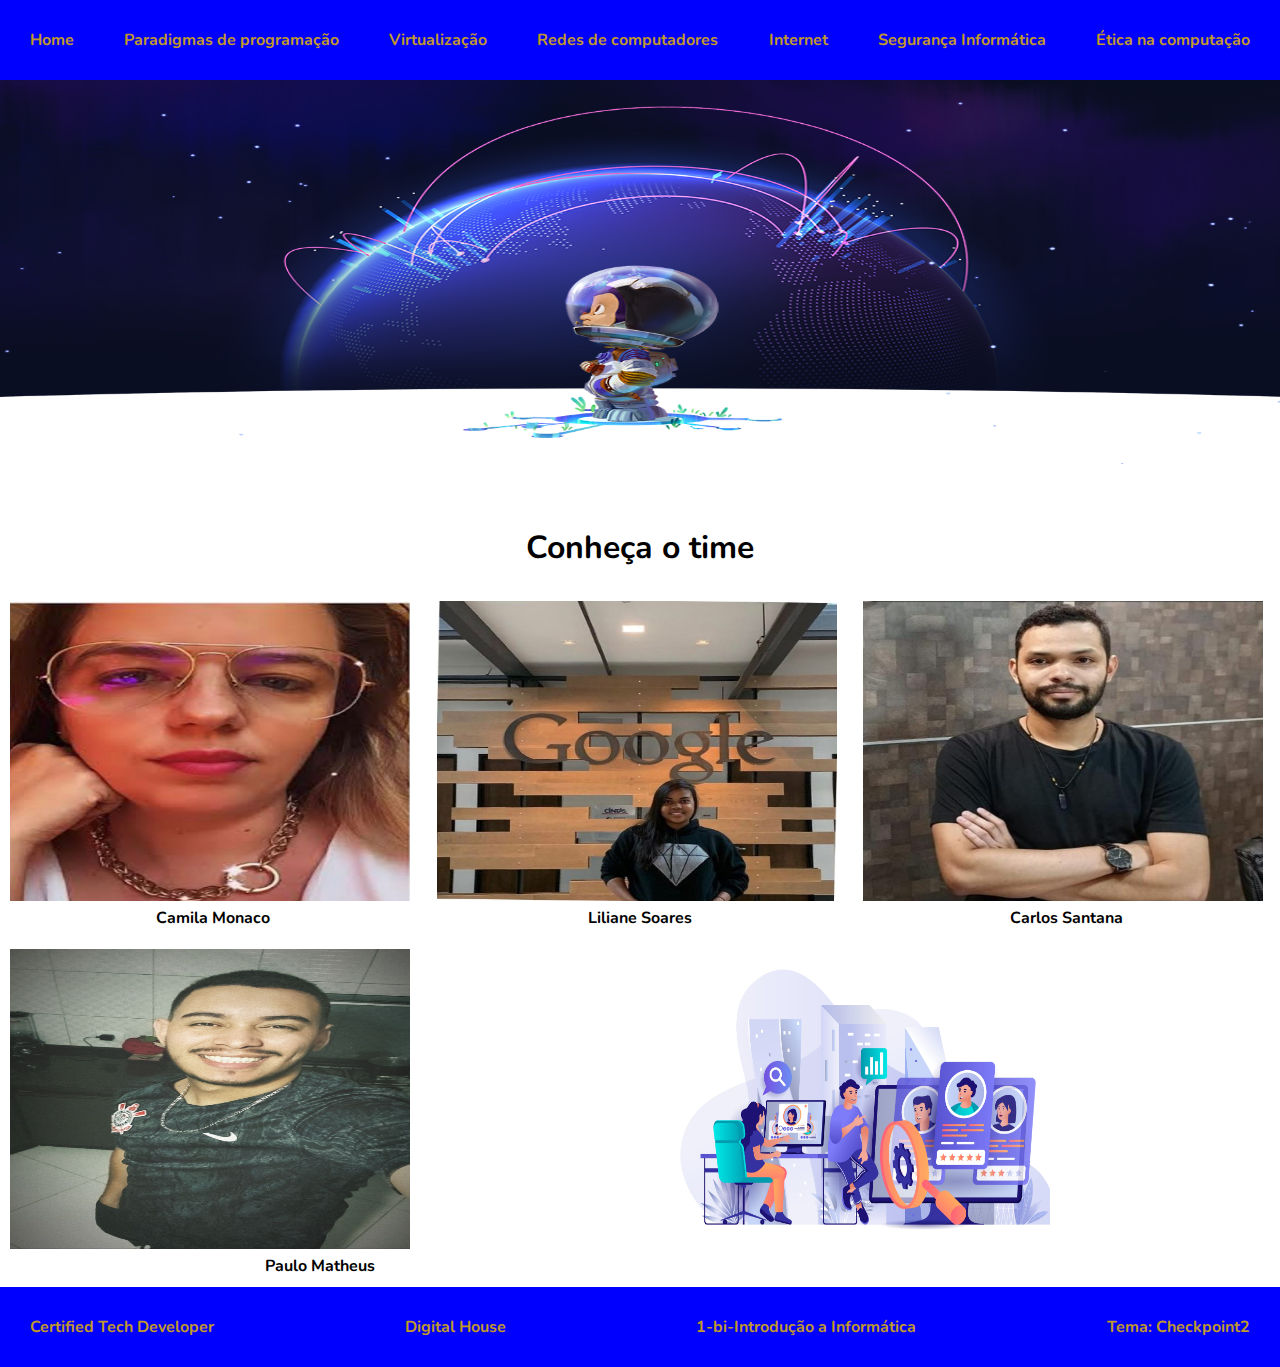
<file: index.html>
<!DOCTYPE html>
<html lang="en">
<head>
    <meta charset="UTF-8">
    <meta http-equiv="X-UA-Compatible" content="IE=edge">
    <meta name="viewport" content="width=device-width, initial-scale=1.0">
    <link rel="stylesheet" href="./css/style_historia.css">
    <title>HOME</title>
</head>
<body>
    <header class="header">
        <a class="a-header" href="index.html">Home</a>
        <a class="a-header"  href="paradigmas.html">Paradigmas de programação</a>
        <a class="a-header"  href="virtualizacao.html">Virtualização</a>
        <a class="a-header"  href="redes.html">Redes de computadores</a>
        <a class="a-header"  href="internet.html">Internet</a>
        <a class="a-header"  href="seguranca.html">Segurança Informática</a>
        <a class="a-header"  href="etica.html">Ética na computação</a>

    </header>
        <img src="img/github-social.png" class="imagem-principal" alt="gitmascote">
    <main> 
        <h1 class="h1-index">Conheça o time</h1>   
        <br/>
        
        <section class="caixaImg">
            <div class="carlos_img">
                <img src="img/camila-perfil.jfif" height="300" width="400"/>
                <a target="_blank" class="a-home" href="https://www.linkedin.com/in/camila-monaco/"><p><b>Camila Monaco</b></p></a>
            </div>
            <div>
                <img src="img/liliane-perfil.jfif" height="300" width="400">
                <a target="_blank" class="a-home" href="https://www.linkedin.com/in/soareslil/"><p><b>Liliane Soares</b></p></a>
            </div>
            <div>
                <img src="img/carlos-perfil.jfif" height="300" width="400">
                  <a target="_blank"  class="a-home" href="https://www.linkedin.com/in/carlos-henrique-inovar/"><p><b>Carlos Santana</b></p></a>
            </div>

            <div>
                <img src="img/paulo-perfil.jpeg" height="300" width="400">
                <a target="_blank" class="a-home" href="https://scottchacon.com/about.html"><p><b>Paulo Matheus</b></p></a>
            </div>

            <div class="carlos_img">
                <img src="img/logo1.jpg" height="300" width="400"/>
            </div>

        </section>
  
 

    <footer class="footer">
        <a class="a-footer" href="https://www.digitalhouse.com/br/acoes/certified-tech-developer">Certified Tech Developer</a>
        <a class="a-footer" href="https://www.digitalhouse.com/br">Digital House</a>
        <a class="a-footer" href="https://www.digitalhouse.com">1-bi-Introdução a Informática</a>
        <a class="a-footer" href="https://www.digitalhouse.com/br">Tema: Checkpoint2</a>
    </footer>
</body>
</html>
</file>
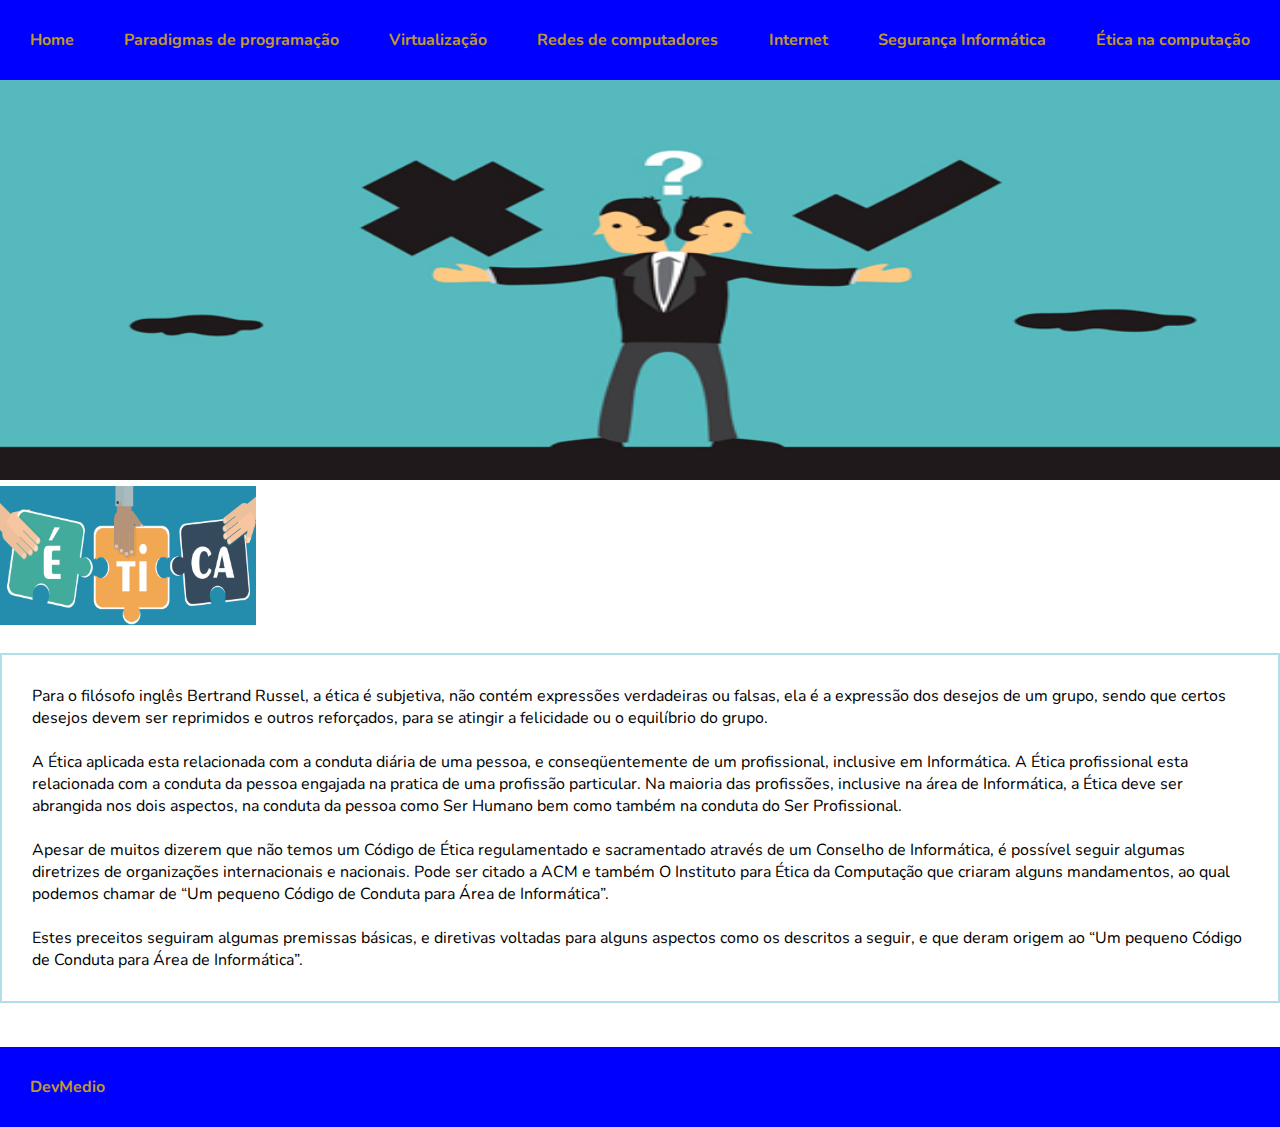
<file: etica.html>
<!DOCTYPE html>
<html lang="en">
<head>
    <meta charset="UTF-8">
    <meta http-equiv="X-UA-Compatible" content="IE=edge">
    <meta name="viewport" content="width=device-width, initial-scale=1.0">
    <link rel="stylesheet" href="./css/style_conc.css">
    <title>Ética na computação</title>
</head>
<body>
    <header class="header">
        <a class="a-header" href="index.html">Home</a>
        <a class="a-header"  href="paradigmas.html">Paradigmas de programação</a>
        <a class="a-header"  href="virtualizacao.html">Virtualização</a>
        <a class="a-header"  href="redes.html">Redes de computadores</a>
        <a class="a-header"  href="internet.html">Internet</a>
        <a class="a-header"  href="seguranca.html">Segurança Informática</a>
        <a class="a-header"  href="etica.html">Ética na computação</a>
    </header>
    <img src="img/etica.header.jpg" class="imagem-principal" alt="gitmascote">
    <main> 
        <img class="img-concorrentes" src="img/etica.png">
        <br /> <br />
        <p class="p-concorrentes">
            Para o filósofo inglês Bertrand Russel, a ética é subjetiva, não contém expressões verdadeiras ou falsas,
            ela é a expressão dos desejos de um grupo, sendo que certos desejos devem ser reprimidos e outros
            reforçados, para se atingir a felicidade ou o equilíbrio do grupo. <br>
            <br>
            A Ética aplicada esta relacionada com a conduta diária de uma pessoa, e conseqüentemente de um profissional,
            inclusive em Informática. A Ética profissional esta relacionada com a conduta da pessoa engajada na pratica
            de uma profissão particular. Na maioria das profissões, inclusive na área de Informática, a Ética deve ser
            abrangida nos dois aspectos, na conduta da pessoa como Ser Humano bem como também na conduta do Ser
            Profissional. <br>
            <br>
            Apesar de muitos dizerem que não temos um Código de Ética regulamentado e sacramentado através de um
            Conselho de Informática, é possível seguir algumas diretrizes de organizações internacionais e nacionais.
            Pode ser citado a ACM e também O Instituto para Ética da Computação que criaram alguns mandamentos, ao qual
            podemos chamar de “Um pequeno Código de Conduta para Área de Informática”. <br>
            <br>

            Estes preceitos seguiram algumas premissas básicas, e diretivas voltadas para alguns aspectos como os
            descritos a seguir, e que deram origem ao “Um pequeno Código de Conduta para Área de Informática”.
        </p>
        <br /> <br />
    </main>
    <footer class="footer">
        <a class="a-footer" target="blanked" href="https://www.devmedia.com.br/etica-em-informatica/14636#:~:text=N%C3%A3o%20usar%20recursos%20de%20computacionais,considera%C3%A7%C3%A3o%20e%20respeito%20ao%20interlocutor.">DevMedio</a>
        <a class="a-footer" target="blank" href="https://tecnoblog.net/responde/alternativas-ao-github-microsoft/"></a>
        <a class="a-footer" target="blanked" href="https://www.edivaldobrito.com.br/alternativas-para-o-github/#:~:text=Possivelmente%2C%20o%20GitLab%20%C3%A9%20o,bastante%20semelhantes%20aos%20do%20GitHub."></a>
        <a class="a-footer" target="blank" href="https://tecnoblog.net/responde/alternativas-ao-github-microsoft/"></a>
    </footer>
</body>
</html>
</file>
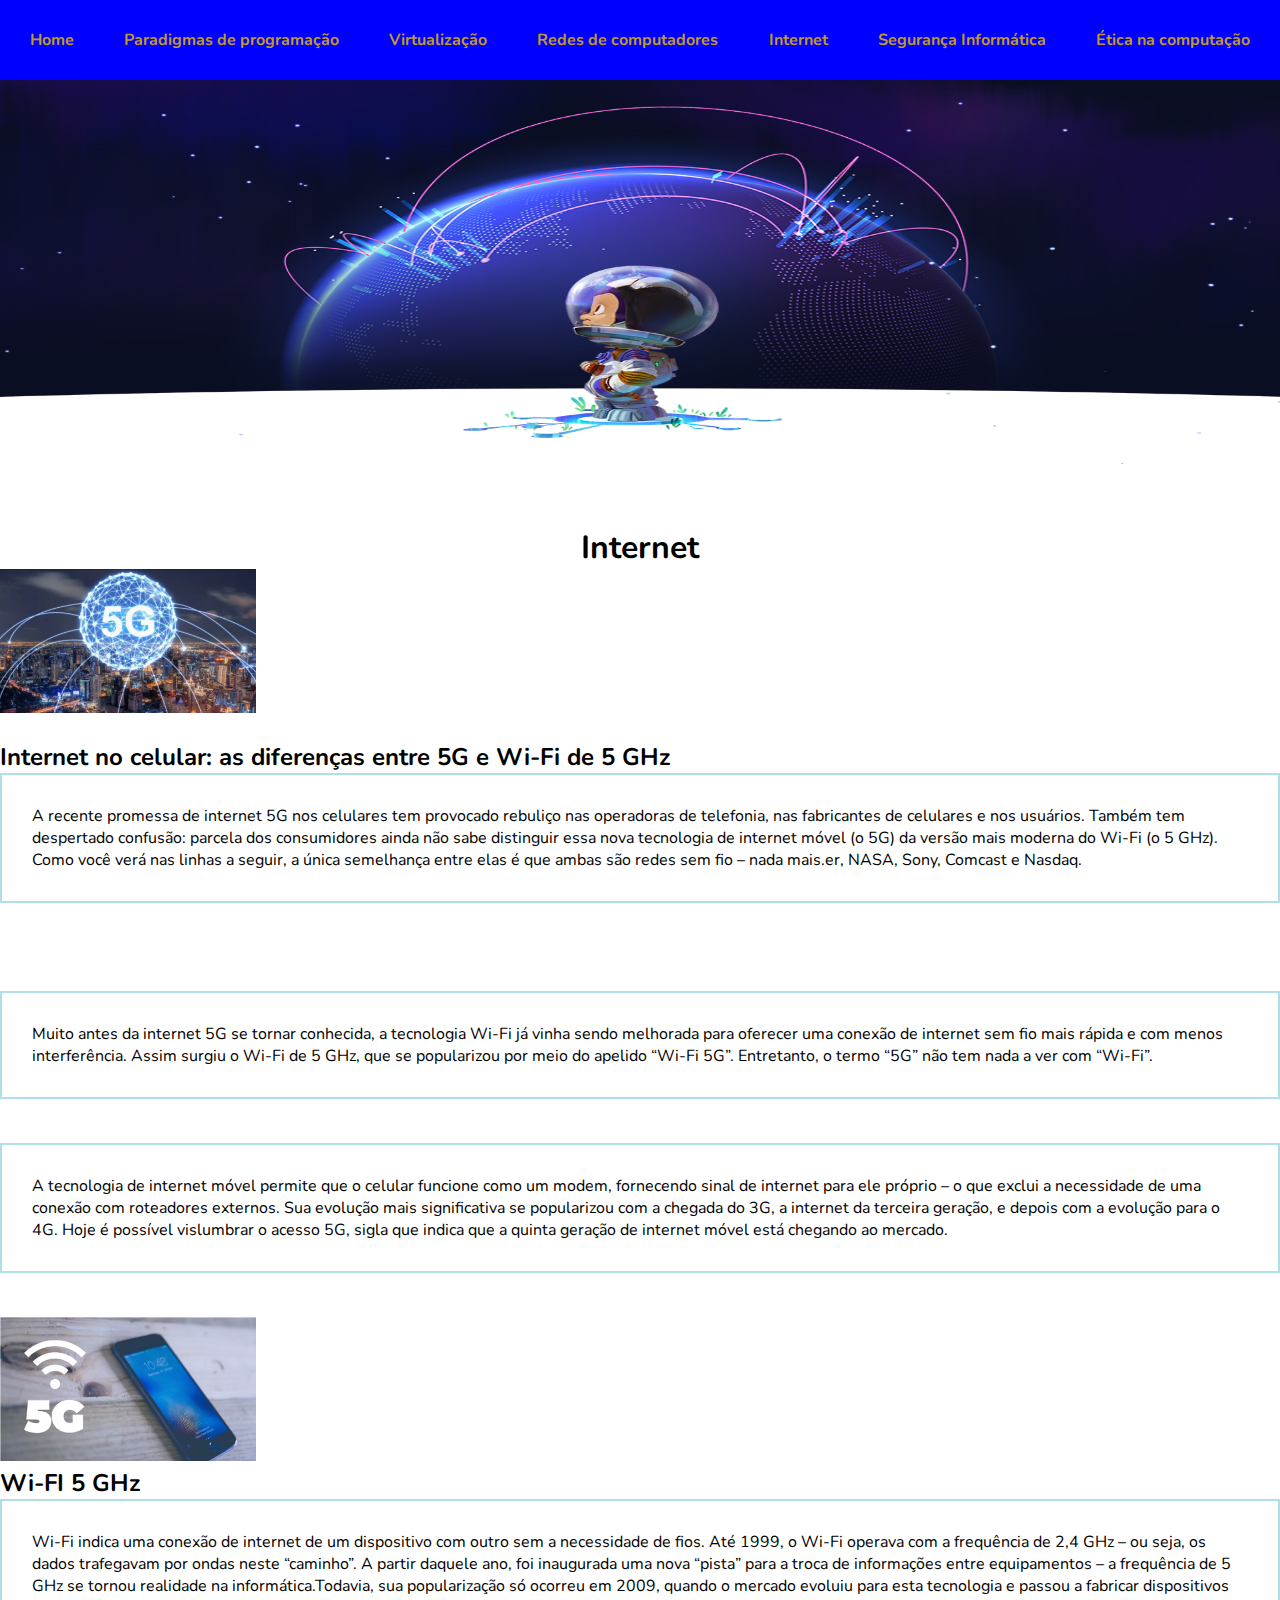
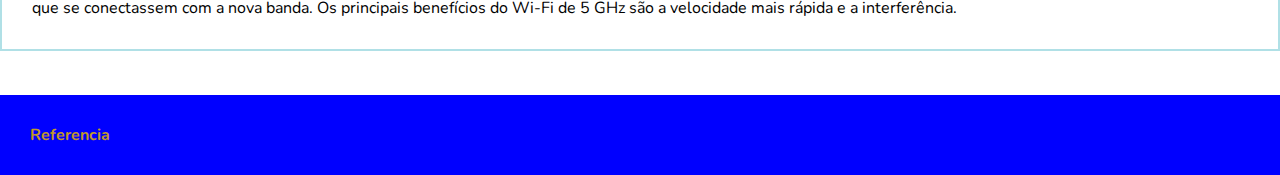
<file: internet.html>
<!DOCTYPE html>
<html lang="en">
<head>
    <meta charset="UTF-8">
    <meta http-equiv="X-UA-Compatible" content="IE=edge">
    <meta name="viewport" content="width=device-width, initial-scale=1.0">
    <link rel="stylesheet" href="./css/style_conc.css">
    <title>Internet</title>
</head>
<body>
    <header class="header">
        <a class="a-header" href="index.html">Home</a>
        <a class="a-header"  href="paradigmas.html">Paradigmas de programação</a>
        <a class="a-header"  href="virtualizacao.html">Virtualização</a>
        <a class="a-header"  href="redes.html">Redes de computadores</a>
        <a class="a-header"  href="internet.html">Internet</a>
        <a class="a-header"  href="seguranca.html">Segurança Informática</a>
        <a class="a-header"  href="etica.html">Ética na computação</a>
    </header>
    <img src="img/github-social.png" class="imagem-principal" alt="gitmascote">
    <main> 
        <h1 class="h1-index">Internet</h1>


        <img class="img-concorrentes" src="img/techtudo-comparacao-cel.png">
<br/> <br/>
        <h2>Internet no celular: as diferenças entre 5G e Wi-Fi de 5 GHz</h2>
        <p class="p-concorrentes">
            
            A recente promessa de internet 5G nos celulares tem provocado rebuliço nas operadoras de telefonia, nas fabricantes de celulares e nos usuários. Também tem despertado confusão: parcela dos consumidores ainda não sabe distinguir essa nova tecnologia de internet móvel (o 5G) da versão mais moderna do Wi-Fi (o 5 GHz). 
            Como você verá nas linhas a seguir, a única semelhança entre elas é que ambas são redes sem fio – nada mais.er, NASA, Sony, Comcast e Nasdaq.
       </p>
<br/> <br/>
      
<br/> <br/>
      <p  class="p-concorrentes"> 
        Muito antes da internet 5G se tornar conhecida, a tecnologia Wi-Fi já vinha sendo melhorada para oferecer uma conexão de internet sem fio mais rápida e com menos interferência. Assim surgiu o Wi-Fi de 5 GHz, que se popularizou por meio do apelido “Wi-Fi 5G”. 
        Entretanto, o termo “5G” não tem nada a ver com “Wi-Fi”.
      </p>
      <br/> <br/>

     
      <p  class="p-concorrentes"> 
        A tecnologia de internet móvel permite que o celular funcione como um modem, fornecendo sinal de internet para ele próprio – o que exclui a necessidade de uma conexão com roteadores externos. Sua evolução mais significativa se popularizou com a chegada do 3G, a internet da terceira geração, e depois com a evolução para o 4G. 
        Hoje é possível vislumbrar o acesso 5G, sigla que indica que a quinta geração de internet móvel está chegando ao mercado.
       </p>
<br/> <br/>

<img class="img-concorrentes"   src="img/imagem_celular5g.png">
<h2>Wi-FI 5 GHz</h2>
<p  class="p-concorrentes"> 
    Wi-Fi indica uma conexão de internet de um dispositivo com outro sem a necessidade de fios. Até 1999, o Wi-Fi operava com a frequência de 2,4 GHz – ou seja, os dados trafegavam por ondas neste “caminho”. A partir daquele ano, foi inaugurada uma nova “pista” para a troca de informações entre equipamentos – 
    a frequência de 5 GHz se tornou realidade na informática.Todavia, sua popularização só ocorreu em 2009, quando o mercado evoluiu para esta tecnologia e passou a fabricar dispositivos que se conectassem com a nova banda. Os principais benefícios do Wi-Fi de 5 GHz são a velocidade mais rápida e a interferência.
</p>
<br/> <br/>
    </main>
    <footer class="footer">
        <a class="a-footer" target="blanked" href="https://www.techtudo.com.br/noticias/2019/04/internet-no-celular-as-diferencas-entre-5g-e-wi-fi-de-5-ghz.ghtml">Referencia</a>
        
    </footer>
</body>
</html>
</file>
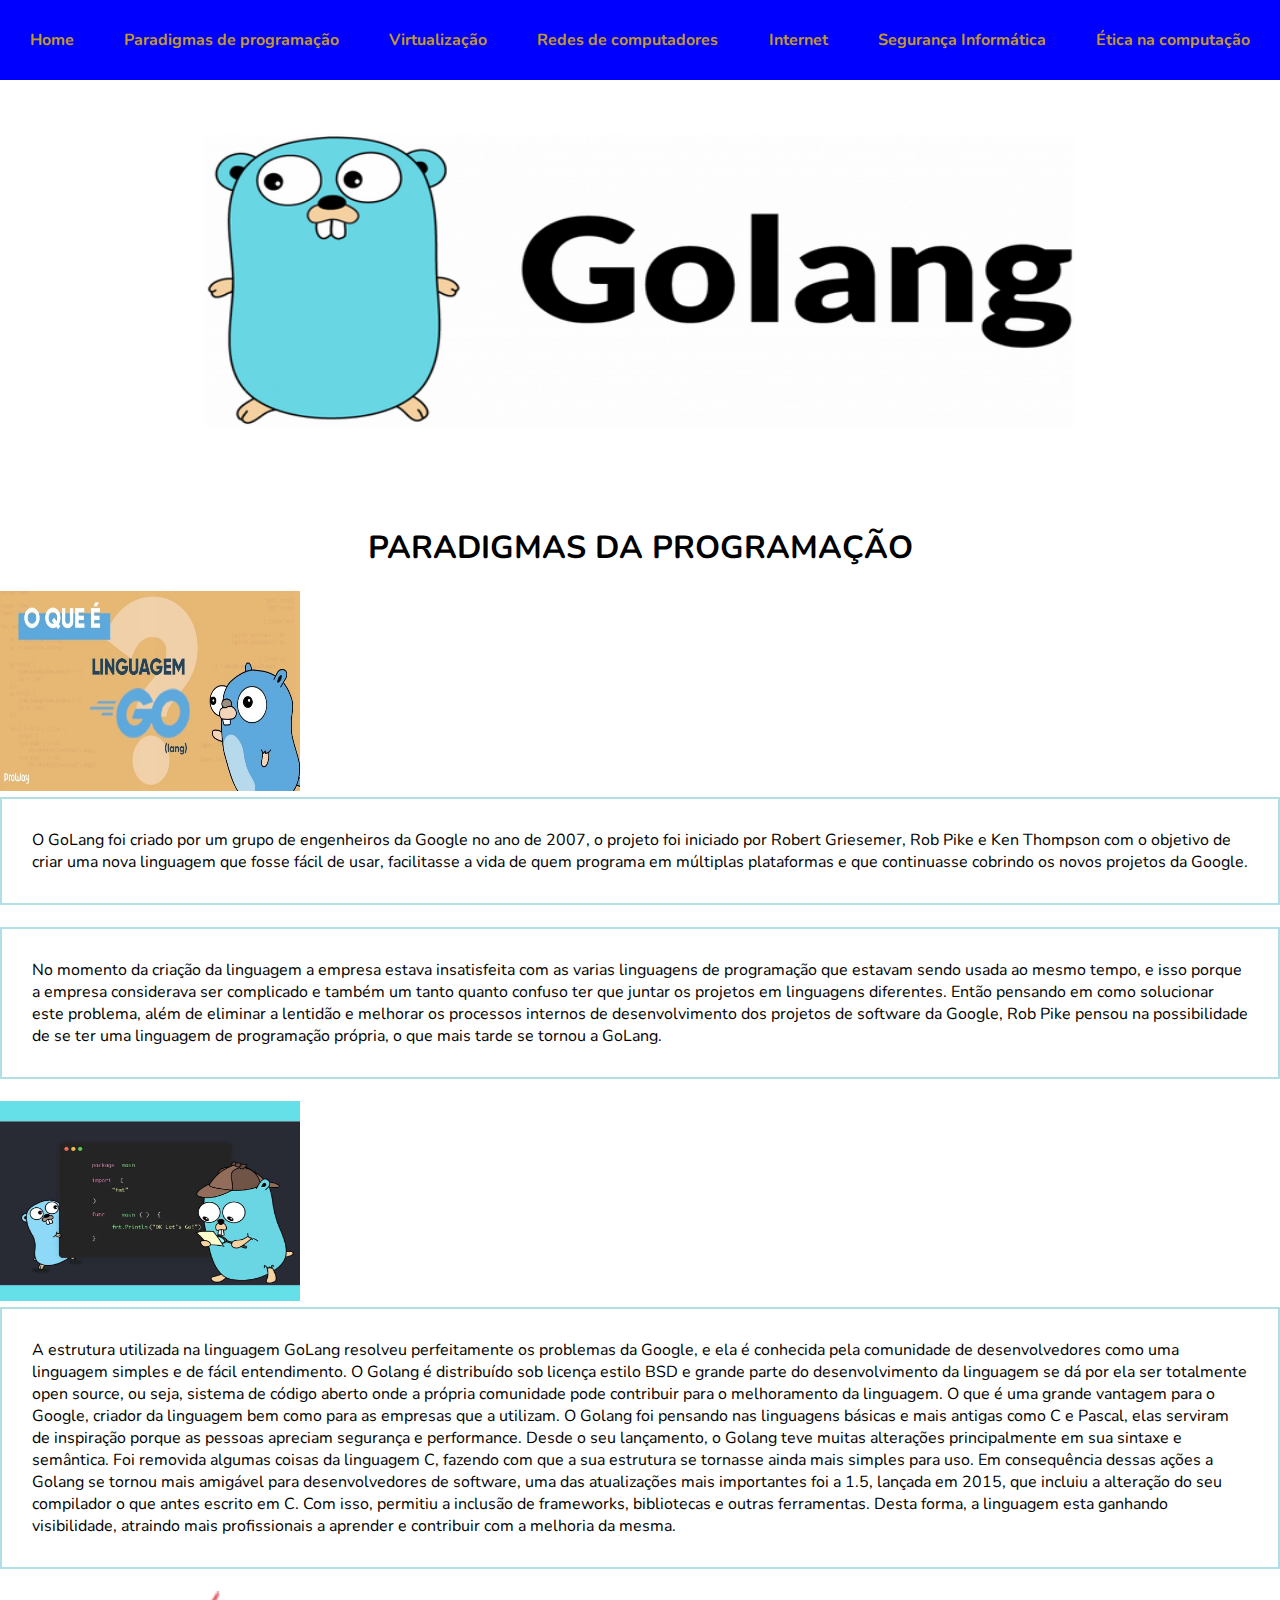
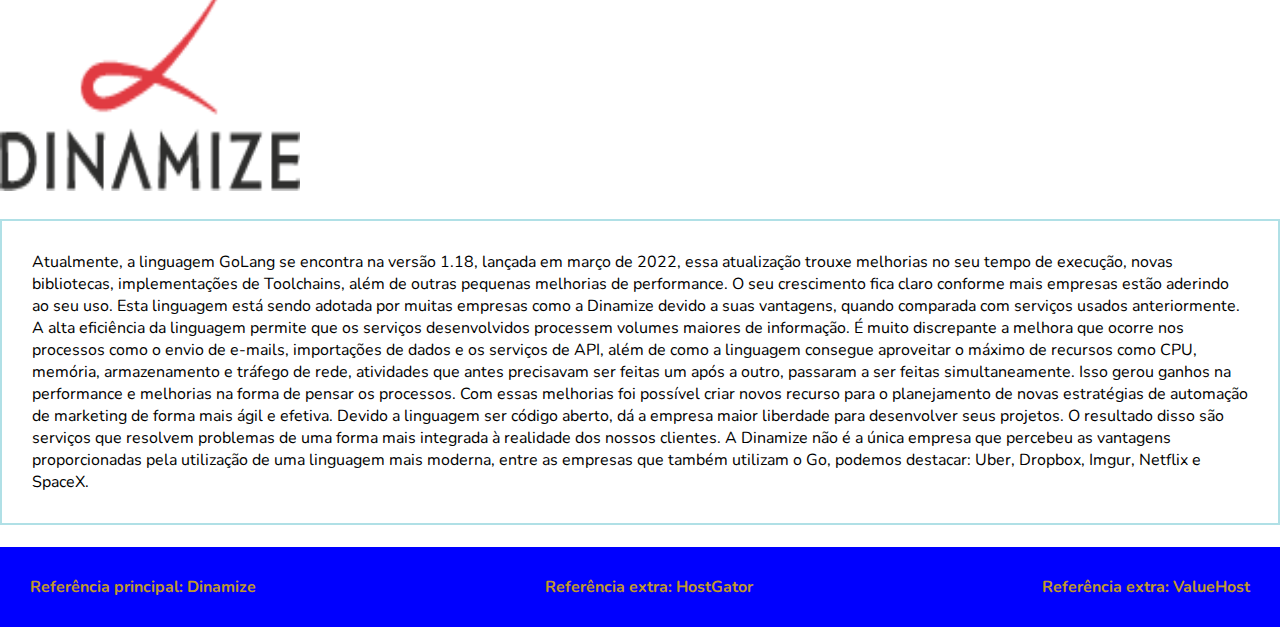
<file: paradigmas.html>
<!DOCTYPE html>
<html lang="en">
  <head>
    <meta charset="UTF-8" />
    <meta http-equiv="X-UA-Compatible" content="IE=edge" />
    <meta name="viewport" content="width=device-width, initial-scale=1.0" />
    <link rel="stylesheet" href="./css/style_biografia.css" />
    <link rel="stylesheet" href="./css/style_conc.css">
    <title>Paradigmas de programação</title>
  </head>

  <body>
    <header class="header">
      <a class="a-header" href="index.html">Home</a>
      <a class="a-header" href="paradigmas.html">Paradigmas de programação</a>
      <a class="a-header" href="virtualizacao.html">Virtualização</a>
      <a class="a-header" href="redes.html">Redes de computadores</a>
      <a class="a-header" href="internet.html">Internet</a>
      <a class="a-header" href="seguranca.html">Segurança Informática</a>
      <a class="a-header" href="etica.html">Ética na computação</a>
    </header>
    <img
      src="img/golang.png"
      class="imagem-principal"
      alt="go mascote"
    />
    <main>
      <h1 class="h1-index">PARADIGMAS DA PROGRAMAÇÃO</h1>

      <br />
    
        <img class="imgs-paradigma" src="img/oqueGolang.jpg" alt="oque é golang" />

      <p  class="p-concorrentes">
        O GoLang foi criado por um grupo de engenheiros da Google no ano de
        2007, o projeto foi iniciado por Robert Griesemer, Rob Pike e Ken
        Thompson com o objetivo de criar uma nova linguagem que fosse fácil de
        usar, facilitasse a vida de quem programa em múltiplas plataformas e que
        continuasse cobrindo os novos projetos da Google.
      </p>

      <br />

      <p  class="p-concorrentes">
        No momento da criação da linguagem a empresa estava insatisfeita com as
        varias linguagens de programação que estavam sendo usada ao mesmo tempo,
        e isso porque a empresa considerava ser complicado e também um tanto
        quanto confuso ter que juntar os projetos em linguagens diferentes.
        Então pensando em como solucionar este problema, além de eliminar a
        lentidão e melhorar os processos internos de desenvolvimento dos
        projetos de software da Google, Rob Pike pensou na possibilidade de se
        ter uma linguagem de programação própria, o que mais tarde se tornou a
        GoLang.
      </p>

      <br />

      <img
        class="imgs-paradigma"
        src="img/golang_code.jpeg"
        alt="Foto Tom Preston-Werner"
      />

      <p  class="p-concorrentes">
        A estrutura utilizada na linguagem GoLang resolveu perfeitamente os
        problemas da Google, e ela é conhecida pela comunidade de
        desenvolvedores como uma linguagem simples e de fácil entendimento. O
        Golang é distribuído sob licença estilo BSD e grande parte do
        desenvolvimento da linguagem se dá por ela ser totalmente open source,
        ou seja, sistema de código aberto onde a própria comunidade pode
        contribuir para o melhoramento da linguagem. O que é uma grande vantagem
        para o Google, criador da linguagem bem como para as empresas que a
        utilizam. O Golang foi pensando nas linguagens básicas e mais antigas
        como C e Pascal, elas serviram de inspiração porque as pessoas apreciam
        segurança e performance. Desde o seu lançamento, o Golang teve muitas
        alterações principalmente em sua sintaxe e semântica. Foi removida
        algumas coisas da linguagem C, fazendo com que a sua estrutura se
        tornasse ainda mais simples para uso. Em consequência dessas ações a
        Golang se tornou mais amigável para desenvolvedores de software, uma das
        atualizações mais importantes foi a 1.5, lançada em 2015, que incluiu a
        alteração do seu compilador o que antes escrito em C. Com isso, permitiu
        a inclusão de frameworks, bibliotecas e outras ferramentas. Desta forma,
        a linguagem esta ganhando visibilidade, atraindo mais profissionais a
        aprender e contribuir com a melhoria da mesma.
      </p>

      <br />

      <img class="imgs-paradigma" src="img/logo-dinamize.png" alt="logo dinamize" />
<br/> <br/>
      <p  class="p-concorrentes">
        Atualmente, a linguagem GoLang se encontra na versão 1.18, lançada em
        março de 2022, essa atualização trouxe melhorias no seu tempo de
        execução, novas bibliotecas, implementações de Toolchains, além de
        outras pequenas melhorias de performance. O seu crescimento fica claro
        conforme mais empresas estão aderindo ao seu uso. Esta linguagem está
        sendo adotada por muitas empresas como a Dinamize devido a suas
        vantagens, quando comparada com serviços usados anteriormente. A alta
        eficiência da linguagem permite que os serviços desenvolvidos processem
        volumes maiores de informação. É muito discrepante a melhora que ocorre
        nos processos como o envio de e-mails, importações de dados e os
        serviços de API, além de como a linguagem consegue aproveitar o máximo
        de recursos como CPU, memória, armazenamento e tráfego de rede,
        atividades que antes precisavam ser feitas um após a outro, passaram a
        ser feitas simultaneamente. Isso gerou ganhos na performance e melhorias
        na forma de pensar os processos. Com essas melhorias foi possível criar
        novos recurso para o planejamento de novas estratégias de automação de
        marketing de forma mais ágil e efetiva. Devido a linguagem ser código
        aberto, dá a empresa maior liberdade para desenvolver seus projetos. O
        resultado disso são serviços que resolvem problemas de uma forma mais
        integrada à realidade dos nossos clientes. A Dinamize não é a única
        empresa que percebeu as vantagens proporcionadas pela utilização de uma
        linguagem mais moderna, entre as empresas que também utilizam o Go,
        podemos destacar: Uber, Dropbox, Imgur, Netflix e SpaceX.
      </p>
    </main>


    <br />


    <footer class="footer">
      <a
      target="blank"
        class="a-footer"
        href="https://www.dinamize.com.br/blog/o-que-e-a-linguagem-de-programacao-golang-e-porque-utilizamos/"
      >
        Referência principal: Dinamize
      </a>

      <a
        target="blank"
        class="a-footer"
        href="https://www.hostgator.com.br/blog/golang-a-linguagem-do-futuro-criada-pelo-google/?gclid=Cj0KCQjw0PWRBhDKARIsAPKHFGhTp_RWiS7SYYOzqYALc5E7IPuBTqRme_M8kv1kdgiz3Kf3KjvBjy8aAjNqEALw_wcB"
      >
        Referência extra: HostGator
      </a>
      <a
        target="blank"
        class="a-footer"
        href="https://www.valuehost.com.br/blog/golang/#:~:text=A%20GoLang%20%C3%A9%20uma%20linguagem,e%20tem%20crescido%20desde%20ent%C3%A3o."
      >
        Referência extra: ValueHost
      </a>
    </footer>
  </body>
</html>
</file>
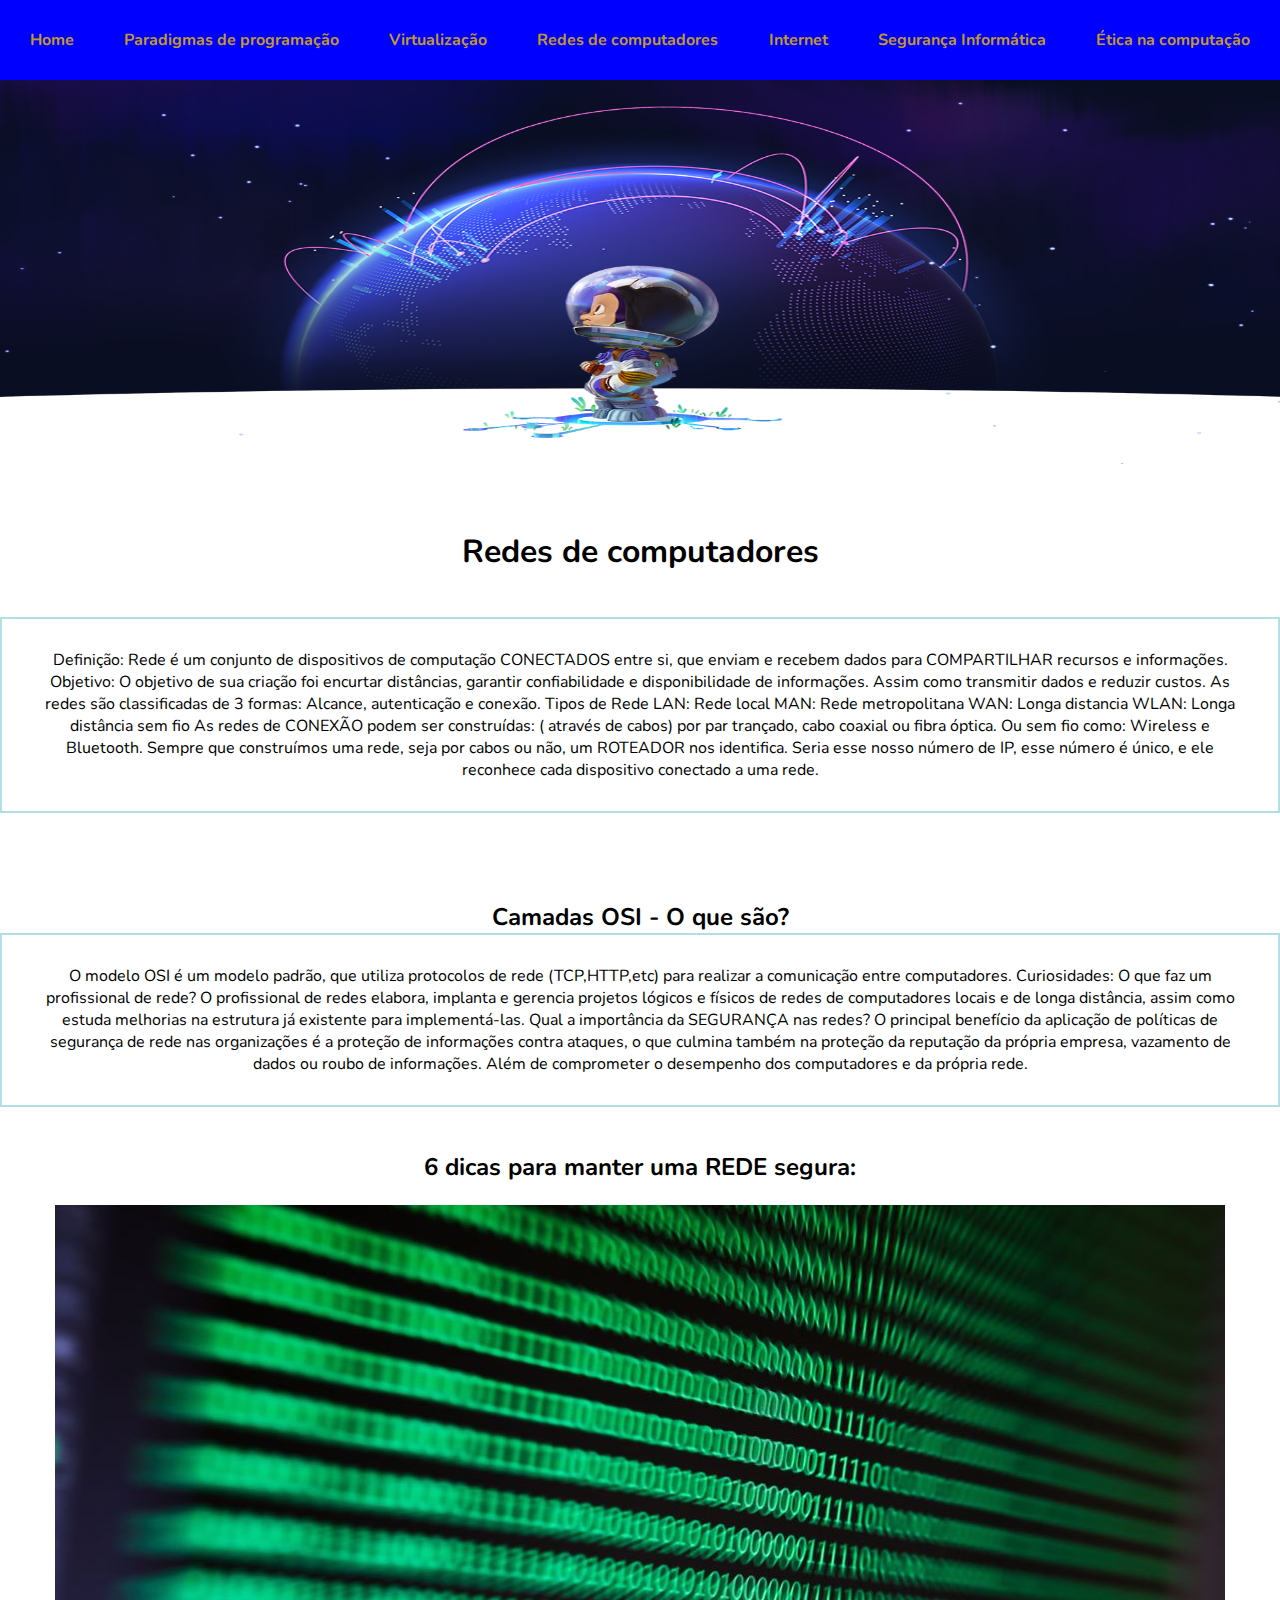
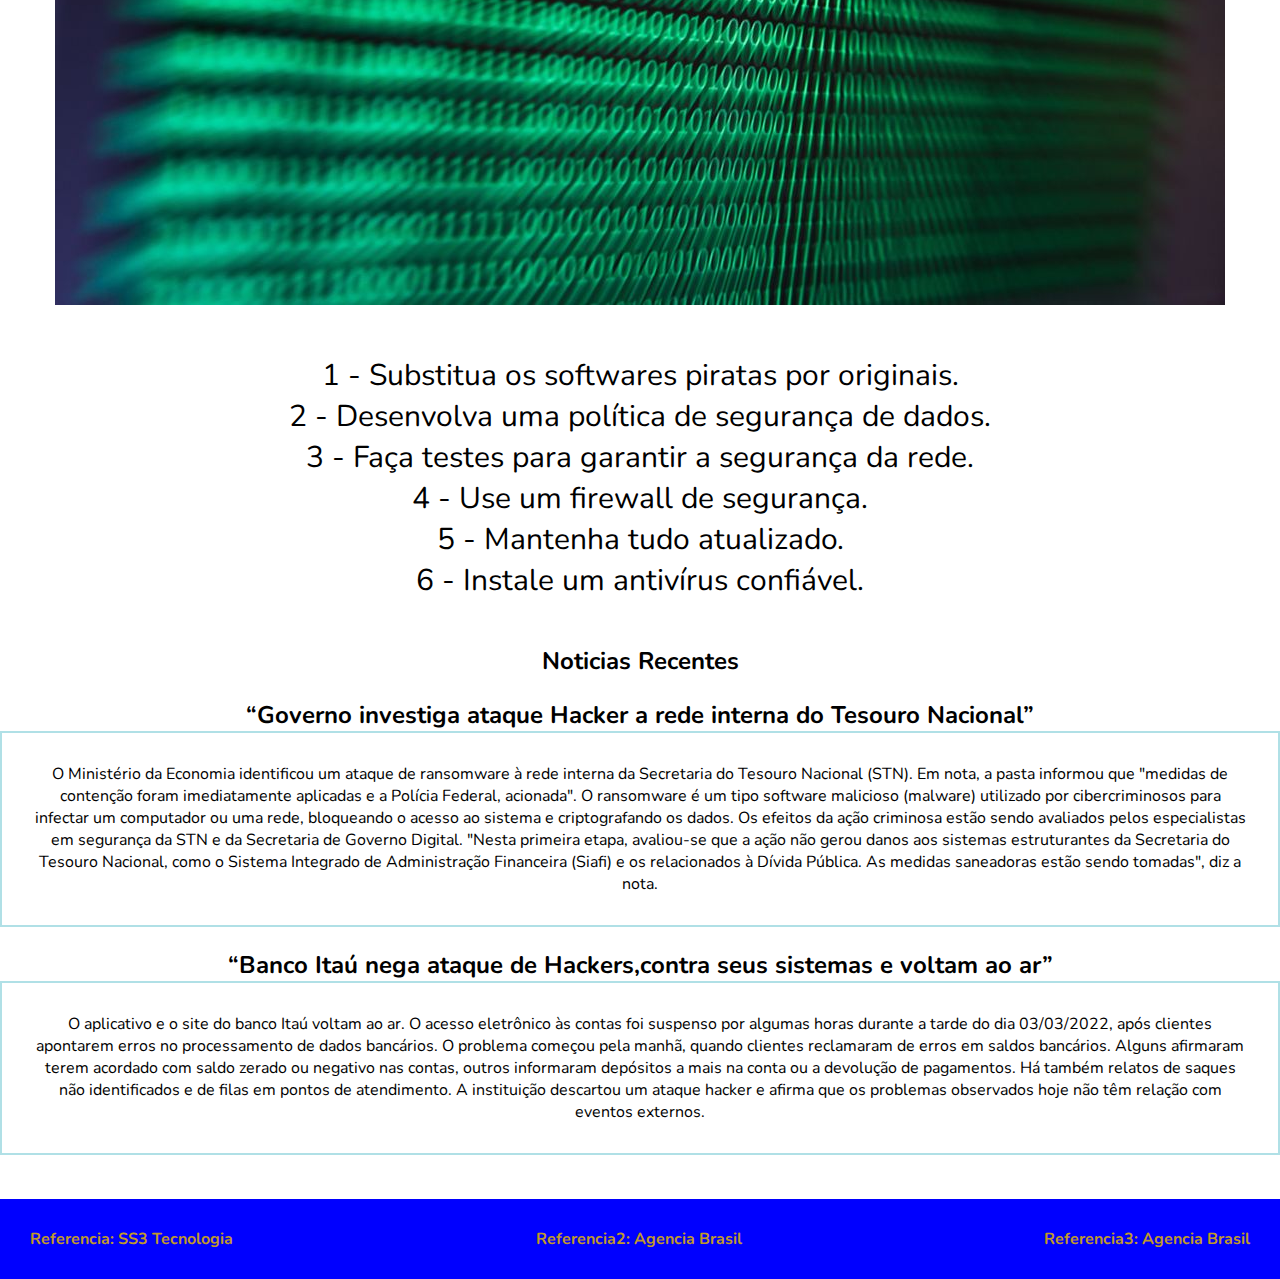
<file: redes.html>
<!DOCTYPE html>
<html lang="en">

<head>
    <meta charset="UTF-8" />
    <meta http-equiv="X-UA-Compatible" content="IE=edge" />
    <meta name="viewport" content="width=device-width, initial-scale=1.0" />
    <link rel="stylesheet" href="./css/style_usabil.css" />
    <link rel="stylesheet" href="./css/style_historia.css">
    <link rel="stylesheet" href="./css/style_conc.css">
    <link rel="stylesheet" href="./css/style_biografia.css" />
    <title>Redes de computadores</title>
</head>

<body>
    <header class="header">
        <a class="a-header" href="index.html">Home</a>
        <a class="a-header"  href="paradigmas.html">Paradigmas de programação</a>
        <a class="a-header"  href="virtualizacao.html">Virtualização</a>
        <a class="a-header"  href="redes.html">Redes de computadores</a>
        <a class="a-header"  href="internet.html">Internet</a>
        <a class="a-header"  href="seguranca.html">Segurança Informática</a>
        <a class="a-header"  href="etica.html">Ética na computação</a>
    </header>
    <img src="img/github-social.png" class="imagem-principal" alt="gitmascote">
    <main class="container">

        <br>
        <br>

        <div>
            <h1 class="content-intertitle">Redes de computadores</h1>
        </div>

        <br>    
        <br>

        <div>
            <p class="p-concorrentes">Definição: Rede é um conjunto de dispositivos de computação CONECTADOS entre si, que enviam e recebem dados para COMPARTILHAR recursos e informações. 

                Objetivo: O objetivo de sua criação foi encurtar distâncias, garantir confiabilidade e disponibilidade de informações. Assim como transmitir dados e reduzir custos. 
                
                As redes são classificadas de 3 formas: Alcance, autenticação e conexão. 
                
                Tipos de Rede 
                
                LAN: Rede local 
                MAN: Rede metropolitana
                WAN: Longa distancia
                WLAN: Longa distância sem fio
                
                As redes de CONEXÃO podem ser construídas: ( através de cabos) por par trançado, cabo coaxial ou fibra óptica. Ou sem fio como: Wireless e Bluetooth. 
                
                Sempre que construímos uma rede, seja por cabos ou não, um ROTEADOR nos identifica. 
                Seria esse nosso número de IP, esse número é único, e ele reconhece cada dispositivo conectado a uma rede. 
                
                </p>
        </div>

        <br>
        <br>
        <br>
        <br>

        <section>
            <div class="content-intertitle">
                <h2>Camadas OSI - O que são? </h2>
            </div>

                <p class="p-concorrentes">O modelo OSI é um modelo padrão, que utiliza protocolos de rede (TCP,HTTP,etc) para realizar a comunicação entre computadores. 

                    Curiosidades: O que faz um profissional de rede? 
                    O profissional de redes elabora, implanta e gerencia projetos lógicos e físicos de redes de computadores locais e de longa distância, assim como estuda melhorias na estrutura já existente para implementá-las. 
                    
                    Qual a importância da SEGURANÇA nas redes?
                    O principal benefício da aplicação de políticas de segurança de rede nas organizações é a proteção de informações contra ataques, o que culmina também na proteção da reputação da própria empresa, vazamento de dados ou roubo de informações. Além de comprometer o desempenho dos computadores e da própria rede. 
                    
                </p>
        </section>

        <br>
        <br>

        <section>
            <div class="content-intertitle">
                <h2>6 dicas para manter uma REDE segura:</h2>
            </div>

            <br>

            <div class="desktop-image">
                <img src="img\img_redes.jpg" alt="imagem da rede">
                <!--Imagem aqui-->
            </div>

            <br/>
            <br/>

            <div>
                <ul class="texto1">
                    <li>1 - Substitua os softwares piratas por originais.</li>
                    <li>2 - Desenvolva uma política de segurança de dados. </li>
                    <li>3 - Faça testes para garantir a segurança da rede.</li>
                    <li>4 - Use um firewall de segurança. </li>
                    <li>5 - Mantenha tudo atualizado.</li>
                    <li>6 - Instale um antivírus confiável.</li>
                </ul>
    
            </div>
        </section>
        <br>
        <br>

        <section>
            <div class="content-intertitle">
                <h2>Noticias Recentes</h2>
            </div>

            <br>

        
            <div>
                <h2>“Governo investiga ataque Hacker a rede interna do Tesouro Nacional”</h2>
                <p class="p-concorrentes">O Ministério da Economia identificou um ataque de ransomware à rede interna da Secretaria do Tesouro Nacional (STN). Em nota, a pasta informou que "medidas de contenção foram imediatamente aplicadas e a Polícia Federal, acionada". 
                 O ransomware é um tipo software malicioso (malware) utilizado por cibercriminosos para infectar um computador ou uma rede, bloqueando o acesso ao sistema e criptografando os dados. 
                 Os efeitos da ação criminosa estão sendo avaliados pelos especialistas em segurança da STN e da Secretaria de Governo Digital.
                 "Nesta primeira etapa, avaliou-se que a ação não gerou danos aos sistemas estruturantes da Secretaria do Tesouro Nacional, como o Sistema Integrado de Administração Financeira (Siafi) e os relacionados à Dívida Pública. As medidas saneadoras estão sendo tomadas", diz a nota.
                </p>
            </div>
            <br/>

            <div>
                <h2>“Banco Itaú nega ataque de Hackers,contra seus sistemas e voltam ao ar”</h2>
                <p class="p-concorrentes">O aplicativo e o site do banco Itaú voltam ao ar. O acesso eletrônico às contas foi suspenso por algumas horas durante a tarde do dia 03/03/2022, após clientes apontarem erros no processamento de dados bancários. 
                    O problema começou pela manhã, quando clientes reclamaram de erros em saldos bancários. Alguns afirmaram terem acordado com saldo zerado ou negativo nas contas, outros informaram depósitos a mais na conta ou a devolução de pagamentos. 
                    Há também relatos de saques não identificados e de filas em pontos de atendimento. A instituição descartou um ataque hacker 
                    e afirma que os problemas observados hoje não têm relação com eventos externos. 
                    </p>
            </div>

        </section>

        <br>
        <br>

    </main>
    
    <footer class="footer">
        <a class="a-footer" target="blanked" href="https://www.ss3tecnologia.com.br/post/seguranca-em-redes-de-computadores">Referencia: SS3 Tecnologia</a>
        <a class="a-footer" target="blanked" href="https://agenciabrasil.ebc.com.br/geral/noticia/2021-08/governo-investiga-ataque-hacker-rede-do-tesouro-nacional">Referencia2: Agencia Brasil</a>
        <a class="a-footer" target="blanked" href="https://agenciabrasil.ebc.com.br/economia/noticia/2022-03/aplicativo-e-site-do-banco-itau-voltam-ao-ar-apos-erros-em-saldos ">Referencia3: Agencia Brasil</a>
    </footer>
</body>

</html>
</file>
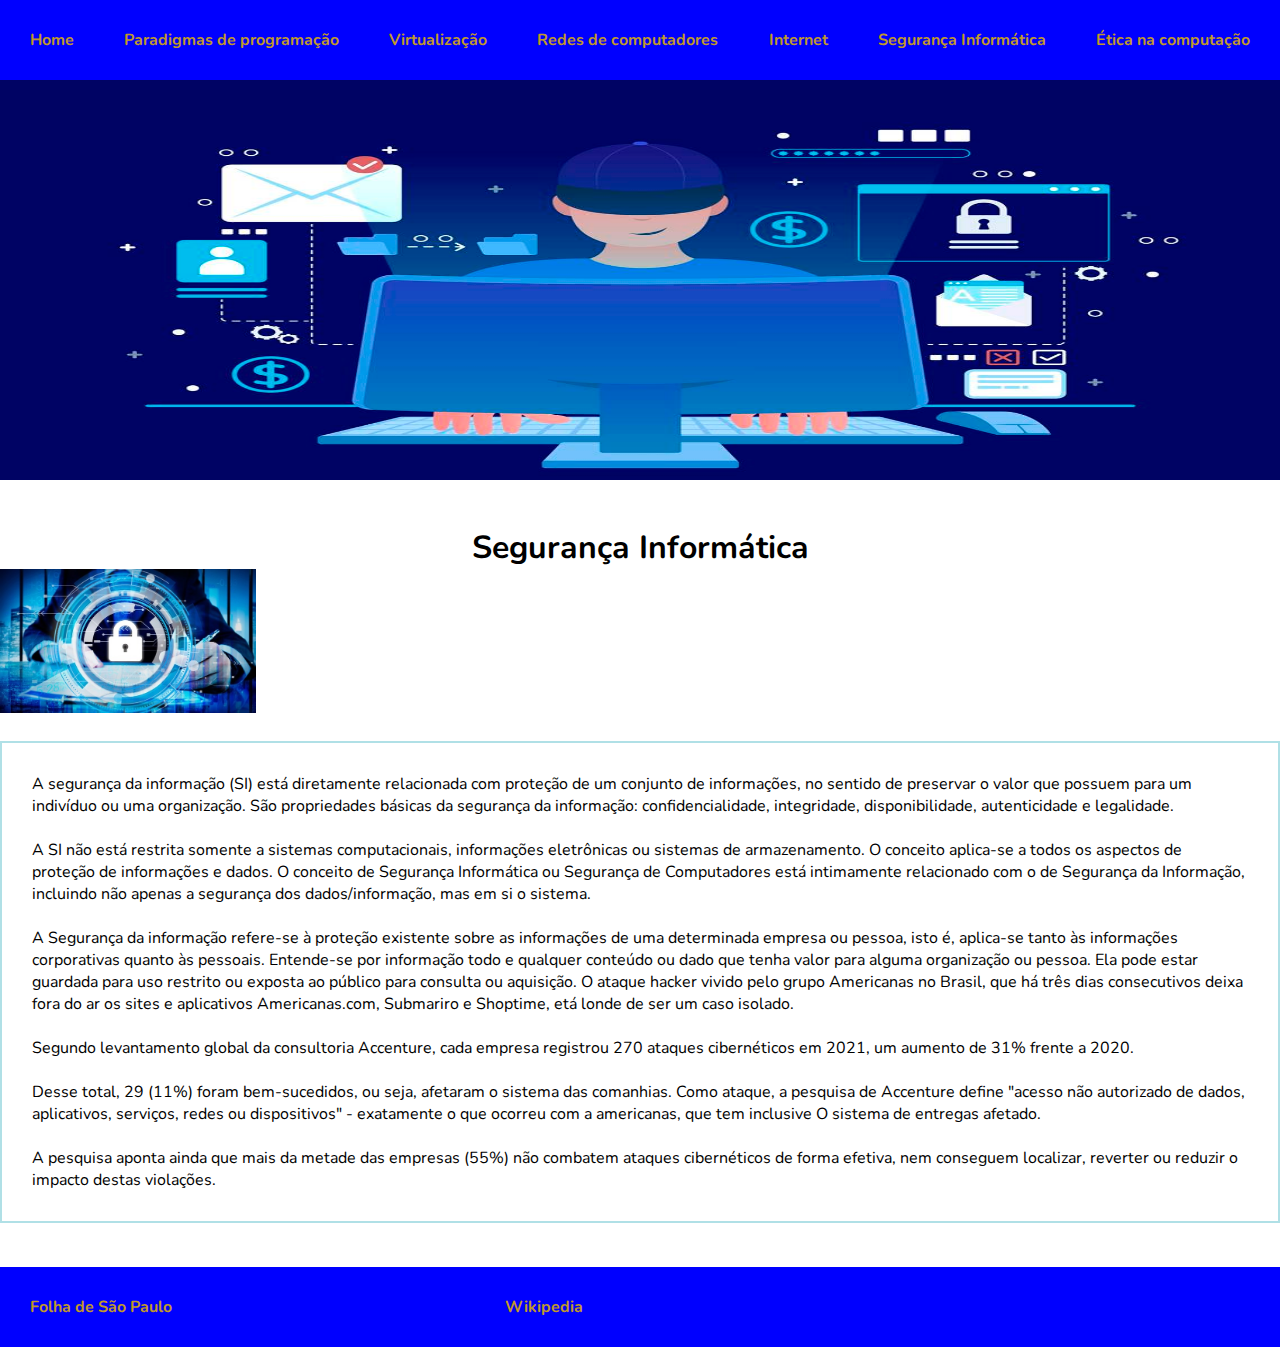
<file: seguranca.html>
<!DOCTYPE html>
<html lang="en">

<head>
    <meta charset="UTF-8">
    <meta http-equiv="X-UA-Compatible" content="IE=edge">
    <meta name="viewport" content="width=device-width, initial-scale=1.0">
    <link rel="stylesheet" href="./css/style_conc.css">
    <title>Segurança Informática</title>
</head>

<body>
    <header class="header">
        <a class="a-header" href="index.html">Home</a>
        <a class="a-header" href="paradigmas.html">Paradigmas de programação</a>
        <a class="a-header" href="virtualizacao.html">Virtualização</a>
        <a class="a-header" href="redes.html">Redes de computadores</a>
        <a class="a-header" href="internet.html">Internet</a>
        <a class="a-header" href="seguranca.html">Segurança Informática</a>
        <a class="a-header" href="etica.html">Ética na computação</a>
    </header>
    <img src="img/seguraça da informação.jpg" class="imagem-principal" alt="gitmascote">
    <main>
        <h1 class="h1-index">Segurança Informática</h1>


        <img class="img-concorrentes" src="img/segurança.jpg">
        <br /> <br />
        <p class="p-concorrentes">
            A segurança da informação (SI) está diretamente relacionada com proteção de um conjunto de informações, no
            sentido de preservar o valor que possuem para um indivíduo ou uma organização. São propriedades básicas da
            segurança da informação: confidencialidade, integridade, disponibilidade, autenticidade e legalidade. <br>
            <br>
            A SI não está restrita somente a sistemas computacionais, informações eletrônicas ou sistemas de
            armazenamento. O conceito aplica-se a todos os aspectos de proteção de informações e dados. O conceito de
            Segurança Informática ou Segurança de Computadores está intimamente relacionado com o de Segurança da
            Informação, incluindo não apenas a segurança dos dados/informação, mas em si o sistema.
            <br>
            <br>
            A Segurança da informação refere-se à proteção existente sobre as informações de uma determinada empresa ou
            pessoa, isto é, aplica-se tanto às informações corporativas quanto às pessoais. Entende-se por informação
            todo e qualquer conteúdo ou dado que tenha valor para alguma organização ou pessoa. Ela pode estar guardada
            para uso restrito ou exposta ao público para consulta ou aquisição.

            O ataque hacker vivido pelo grupo Americanas no Brasil, que há três dias consecutivos deixa fora do ar os
            sites e aplicativos Americanas.com, Submariro e Shoptime, etá londe de ser um caso isolado. <br><br>
            Segundo levantamento global da consultoria Accenture, cada empresa registrou 270 ataques cibernéticos em
            2021, um aumento de 31% frente a 2020. <br>
            <br>

            Desse total, 29 (11%) foram bem-sucedidos, ou seja, afetaram o sistema das comanhias. Como ataque, a
            pesquisa de Accenture define "acesso não autorizado de dados, aplicativos, serviços, redes ou dispositivos"
            - exatamente o que ocorreu com a americanas, que tem inclusive O sistema de entregas afetado.
            <br>
            <br>

            A pesquisa aponta ainda que mais da metade das empresas (55%) não combatem ataques cibernéticos de forma
            efetiva, nem conseguem localizar, reverter ou reduzir o impacto destas violações.

        </p>
        <br /> <br />


    </main>
    <footer class="footer">
        <a class="a-footer" target="blanked"
            href="https://www1.folha.uol.com.br/mercado/2022/02/ataques-virtuais-a-empresas-cresceram-31-em-2021-mostra-estudo.shtml">Folha
            de São Paulo</a>
        <a class="a-footer" target="blank"
            href="https://pt.wikipedia.org/wiki/Seguran%C3%A7a_da_informa%C3%A7%C3%A3o">Wikipedia </a>
        <a class="a-footer" target="blanked"
            href="https://www.devmedia.com.br/etica-em-informatica/14636#:~:text=N%C3%A3o%20usar%20recursos%20de%20computacionais,considera%C3%A7%C3%A3o%20e%20respeito%20ao%20interlocutor."></a>
        <a class="a-footer" target="blank" href="https://tecnoblog.net/responde/alternativas-ao-github-microsoft/"></a>
    </footer>
</body>

</html>
</file>
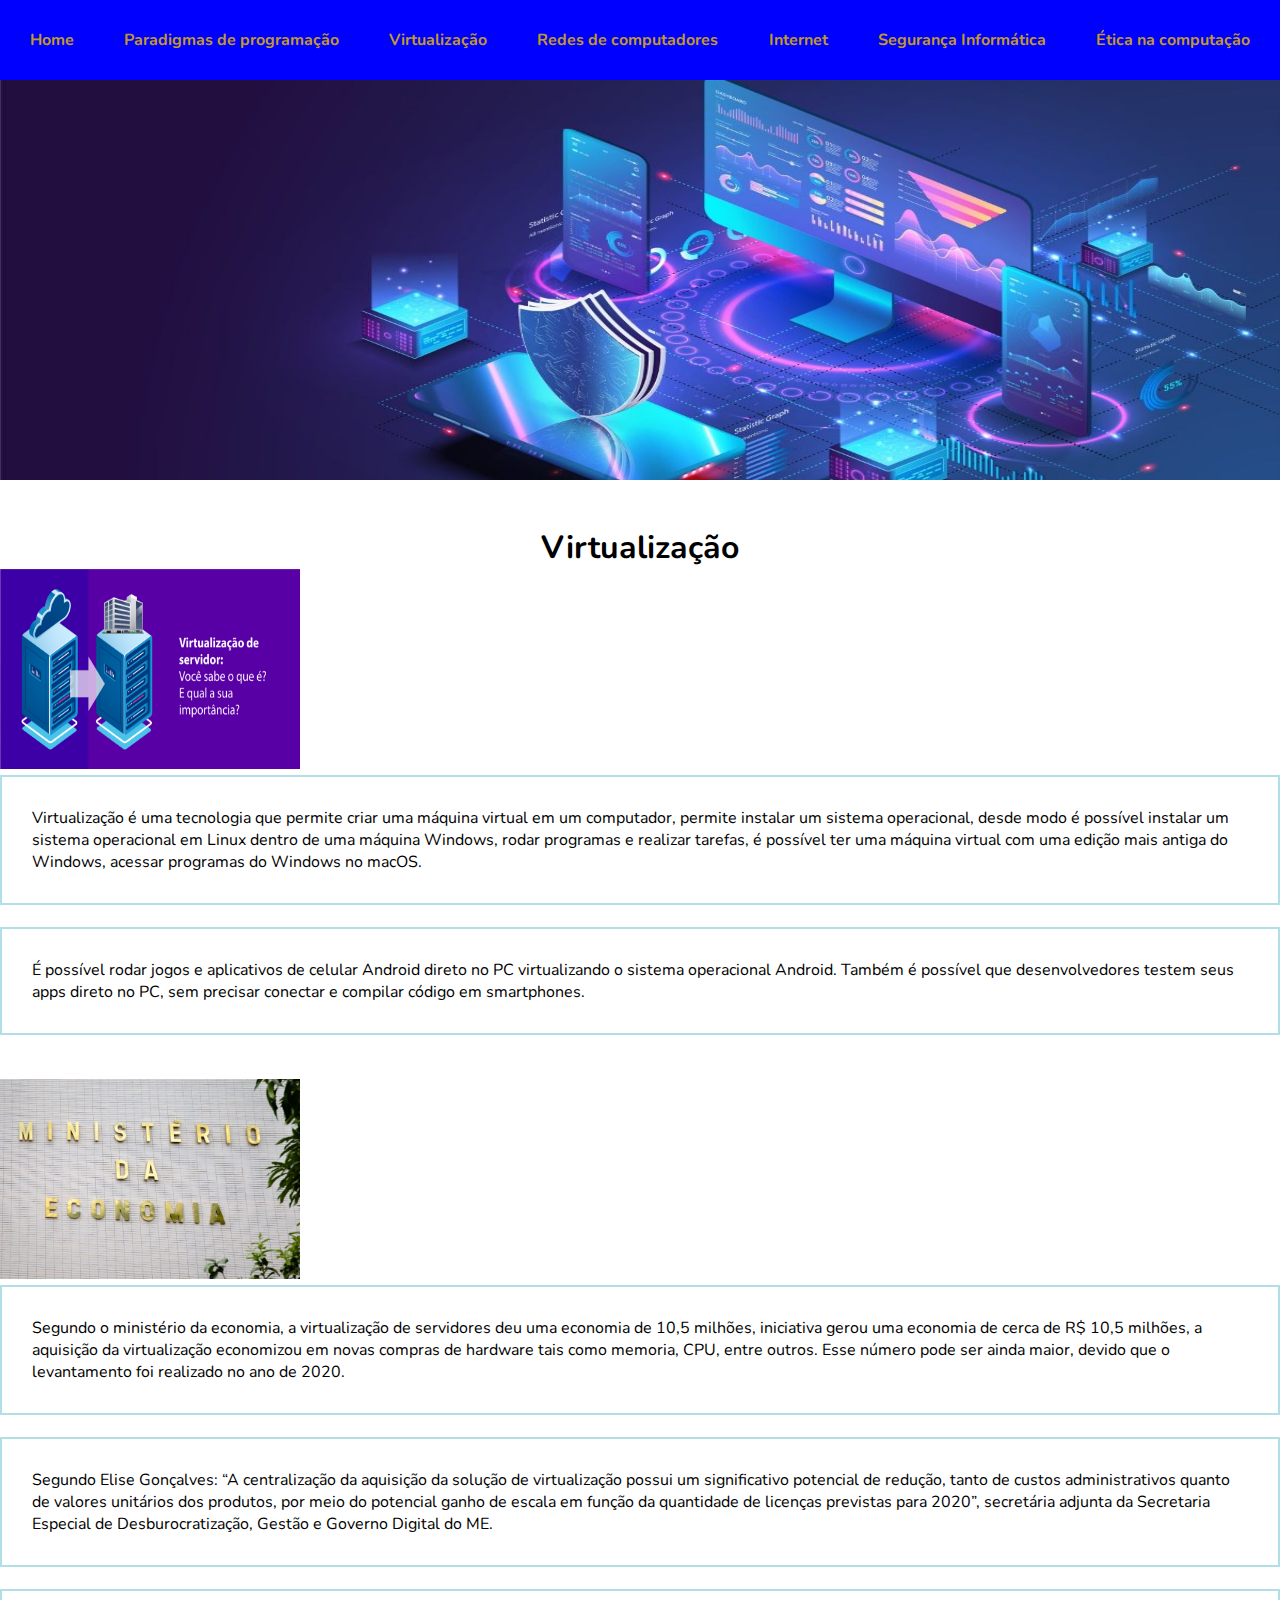
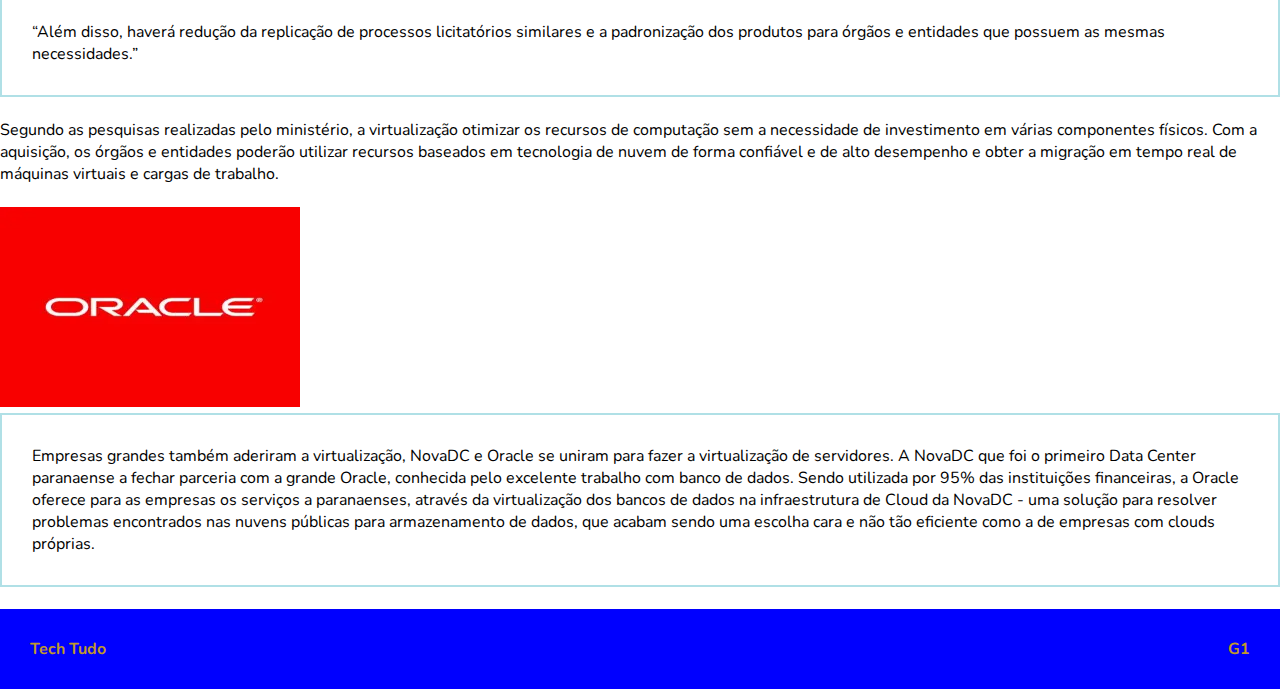
<file: virtualizacao.html>
<!DOCTYPE html>
<html lang="en">
<head>
    <meta charset="UTF-8">
    <meta http-equiv="X-UA-Compatible" content="IE=edge">
    <meta name="viewport" content="width=device-width, initial-scale=1.0">
    <link rel="stylesheet" href="./css/style_historia.css">
    <link rel="stylesheet" href="./css/style_conc.css">
    <link rel="stylesheet" href="./css/style_biografia.css" />
    <title>Virtualização</title>
</head>
<body>
    <header class="header">
        <a class="a-header" href="index.html">Home</a>
        <a class="a-header"  href="paradigmas.html">Paradigmas de programação</a>
        <a class="a-header"  href="virtualizacao.html">Virtualização</a>
        <a class="a-header"  href="redes.html">Redes de computadores</a>
        <a class="a-header"  href="internet.html">Internet</a>
        <a class="a-header"  href="seguranca.html">Segurança Informática</a>
        <a class="a-header"  href="etica.html">Ética na computação</a>
    </header>
        <img src="img/banner-virtualizacao.jpeg" class="imagem-principal" alt="gitmascote">
    <main> 
        <h1 class="h1-index">Virtualização</h1>   

        <img  class="imgs-paradigma" src="img/virtualizacao1.png" alt="">
        
        <p class="p-concorrentes">Virtualização é uma tecnologia que permite criar uma máquina virtual em um computador, permite instalar um sistema operacional, desde modo é possível instalar um sistema operacional 
        em Linux dentro de uma máquina Windows, rodar programas e realizar tarefas, é possível ter uma máquina virtual com uma edição mais antiga do Windows, acessar programas do Windows no macOS.</p>
        <br/>
        <p class="p-concorrentes">É possível rodar jogos e aplicativos de celular Android direto no PC virtualizando o sistema operacional Android. Também é possível que desenvolvedores testem seus apps direto no PC, 
        sem precisar conectar e compilar código em smartphones.</p>
        <br/><br/>

        <img  class="imgs-paradigma" src="img/economia.png" alt="">
        <p class="p-concorrentes">Segundo o ministério da economia, a virtualização de servidores deu uma economia de 10,5 milhões, iniciativa gerou uma economia de cerca de R$ 10,5 milhões, a aquisição da virtualização 
            economizou em novas compras de hardware tais como memoria, CPU, entre outros. Esse número pode ser ainda maior, devido que o levantamento foi realizado no ano de 2020. 
        </p>
        <br/>
        
        <p class="p-concorrentes">Segundo Elise Gonçalves: “A centralização da aquisição da solução de virtualização possui um significativo potencial de redução, tanto de custos administrativos quanto de valores unitários dos produtos, 
        por meio do potencial ganho de escala em função da quantidade de licenças previstas para 2020”, secretária adjunta da Secretaria Especial de Desburocratização, Gestão e Governo Digital do ME.
        </p>
        <br/>
        <p class="p-concorrentes">“Além disso, haverá redução da replicação de processos licitatórios similares e a padronização dos produtos para órgãos e entidades que possuem as mesmas necessidades.” </p>
        <br/>
        <p>Segundo as pesquisas realizadas pelo ministério, a virtualização otimizar os recursos de computação sem a necessidade de investimento em várias componentes físicos. Com a aquisição, os órgãos e entidades 
            poderão utilizar recursos baseados em tecnologia de nuvem de forma confiável e de alto desempenho e obter a migração em tempo real de máquinas virtuais e cargas de trabalho.
        </p>
        <br/>
        <img  class="imgs-paradigma" src="img/oracle.png" alt="">

        <p class="p-concorrentes">Empresas grandes também aderiram a virtualização, NovaDC e Oracle se uniram para fazer a virtualização de servidores. A NovaDC que foi o primeiro Data Center paranaense a fechar parceria com a grande Oracle,
        conhecida pelo excelente trabalho com banco de dados. Sendo utilizada por 95% das instituições financeiras, a Oracle oferece para as empresas os serviços a paranaenses, através da virtualização dos bancos de dados
        na infraestrutura de Cloud da NovaDC - uma solução para resolver problemas encontrados nas nuvens públicas para armazenamento de dados, que acabam sendo uma escolha cara e não tão eficiente como a de empresas com clouds próprias.</p>
        <br/>
    </main>

    <footer class="footer">
        <a class="a-footer" href="https://www.techtudo.com.br/listas/2020/07/o-que-e-virtualizacao-entenda-como-funciona-o-processo-no-pc.ghtml">Tech Tudo</a>
        <a class="a-footer" href="https://g1.globo.com/pr/parana/especial-publicitario/novadc/check-in-tech-nova-dc/noticia/2020/11/30/novadc-faz-parceria-com-oracle-para-a-virtualizacao-de-servidores.ghtml">G1</a>
    </footer>
</body>
</html>
</file>
<file: css/style_historia.css>
@import url('https://fonts.googleapis.com/css2?family=Nunito:ital,wght@0,300;1,400&display=swap');
*{
    margin:0;
    padding:0;
    font-family: 'Nunito', sans-serif;
}

/*ul {
     diplay: inline-block;
     vertical-align: top;
     width: 20%;
     margin-rigth:10px;
}
*/

.imgp-historia{
    height: 550px; 
    width: 100%;
}

.header{
    background-color: blue;
    font-weight: bold;
    height: 20px;
    display: flex;
    justify-content: space-between;
    align-items: center;
    padding: 30px;
}

.h1-index{
    padding-top: 40px;
    text-align: center;
    margin-left: auto;
    margin-right: auto;
}

/* cores: preto, branco e azul marinho turqueza */

.footer{
    background-color: blue;
    color: #C0992A;
    font-weight: bold;
    height: 20px;
    display: flex;
    justify-content: space-between;
    align-items: center;
    padding: 30px;
    

}


.a-header{
    text-decoration: none;
    color: #C0992A;
}

.a-footer{
  text-decoration: none ;
  color: #C0992A;
}

#github1{
    float: left;
    margin-left:20px;
  }
  
.listaord{
  background: #ffffff;
  padding: 20px;
}

.carlos_img{
    max-width: 200%;
    display:block
  }

.imagem-principal {
  width: 100%;
  height: 400px;
}
  
  
  .caixaImg{
    display: flex;
    flex-wrap: wrap;
    max-width: 800;
    margin: o auto;
  }
  
  .caixaImg > div{
    flex: 1 1 200px;  
    margin: 10px;
  }


  .a-home{
    text-decoration: none;
    color: black;
    display: flex;
    justify-content: center;
  }
</file>
<file: css/style_conc.css>
@import url('https://fonts.googleapis.com/css2?family=Nunito:ital,wght@0,300;1,400&display=swap%27');

*{
  margin:0;
  padding:0;
  font-family: 'Nunito', sans-serif;
}

.imgp-historia{
  height: 550px; 
  width: 100%;
}

.header{
  background-color: blue;
  font-weight: bold;
  height: 20px;
  display: flex;
  justify-content: space-between;
  align-items: center;
  padding: 30px;
}

.h1-index{
  padding-top: 40px;
  text-align: center;
  margin-left: auto;
  margin-right: auto;
}

.a-header{
  text-decoration: none;
  color: #C0992A;
}


#github1{
  float: left;
  margin-left:20px;
}

.listaord{
  background: #ffffff;
  padding: 20px;
}

.carlos_img{
  max-width: 200%;
  display:block
}

.imagem-principal {
  width: 100%;
  height: 400px;
}


.caixaImg{
  display: flex;
  flex-wrap: wrap;
  max-width: 800;
  margin: o auto;
}

.caixaImg > div{
  flex: 1 1 200px;
  margin: 10px;
}

.img-concorrentes{
  max-width: 20%;

}

.p-concorrentes{
border: 2px solid powderblue;
padding: 30px;
}

.footer{
  background-color: blue;
  color: #C0992A;
  font-weight: bold;
  height: 20px;
  display: flex;
  justify-content: space-between;
  align-items: center;
  padding: 30px;
}

.a-footer{
  text-decoration: none ;
  color: #C0992A;
}
</file>
<file: css/style_biografia.css>
@import url('https://fonts.googleapis.com/css2?family=Nunito:ital,wght@0,300;1,400&display=swap');
*{
    margin:0;
    padding:0;
    font-family: 'Nunito', sans-serif;
  }


  .imgs-paradigma{
      width: 300px;
      height: 200px;
  }
  
.imagem-principal {
    width: 100%;
    height: 400px;
    }

    
.header{
    background-color: blue;
    font-weight: bold;
    height: 20px;
    display: flex;
    justify-content: space-between;
    align-items: center;
    padding: 30px;
}

.h1-index{
    padding-top: 40px;
    text-align: center;
    margin-left: auto;
    margin-right: auto;
}

/* cores: preto, branco e azul marinho turqueza */

.footer{
    background-color: blue;
    color: #C0992A;
    font-weight: bold;
    height: 20px;
    display: flex;
    justify-content: space-between;
    align-items: center;
    padding: 30px;
  
  
  }

.a-footer{
    text-decoration: none;
    color: #C0992A;  
}
.a-header{
    text-decoration: none;
    color: #C0992A;
}
</file>
<file: css/style_usabil.css>
@import url('https://fonts.googleapis.com/css2?family=Nunito:ital,wght@0,300;1,400&display=swap');
*{
    margin:0;
    padding:0;
    font-family: 'Nunito', sans-serif;
}

.header{
    background-color: blue;
    font-weight: bold;
    height: 20px;
    display: flex;
    justify-content: space-between;
    align-items: center;
    padding: 30px;
}

.h1-index{
    padding-top: 40px;
    text-align: center;
    margin-left: auto;
    margin-right: auto;
}

/* cores: preto, branco e azul marinho turqueza */

.footer{
    background-color: blue;
    color: #C0992A;
    font-weight: bold;
    height: 20px;
    display: flex;
    justify-content: space-between;
    align-items: center;
    padding: 30px;
}


.a-header{
    text-decoration: none;
    color: #C0992A;
}

.a-footer{
    text-decoration: none;
    color:#C0992A
}

.texto1{
    text-align: center;
    font-size: 30px;
}

.content-intertitle{
    font-weight: bold;
    text-align: center;

}

.container{
    display: inline-block;
    text-align: center;
}


.desktop-image, .web-image, .head-content-image, .mobile-image{
    text-align: center;
}


.imagem-principal {
    width: 100%;
    height: 400px;
    }
</file>
